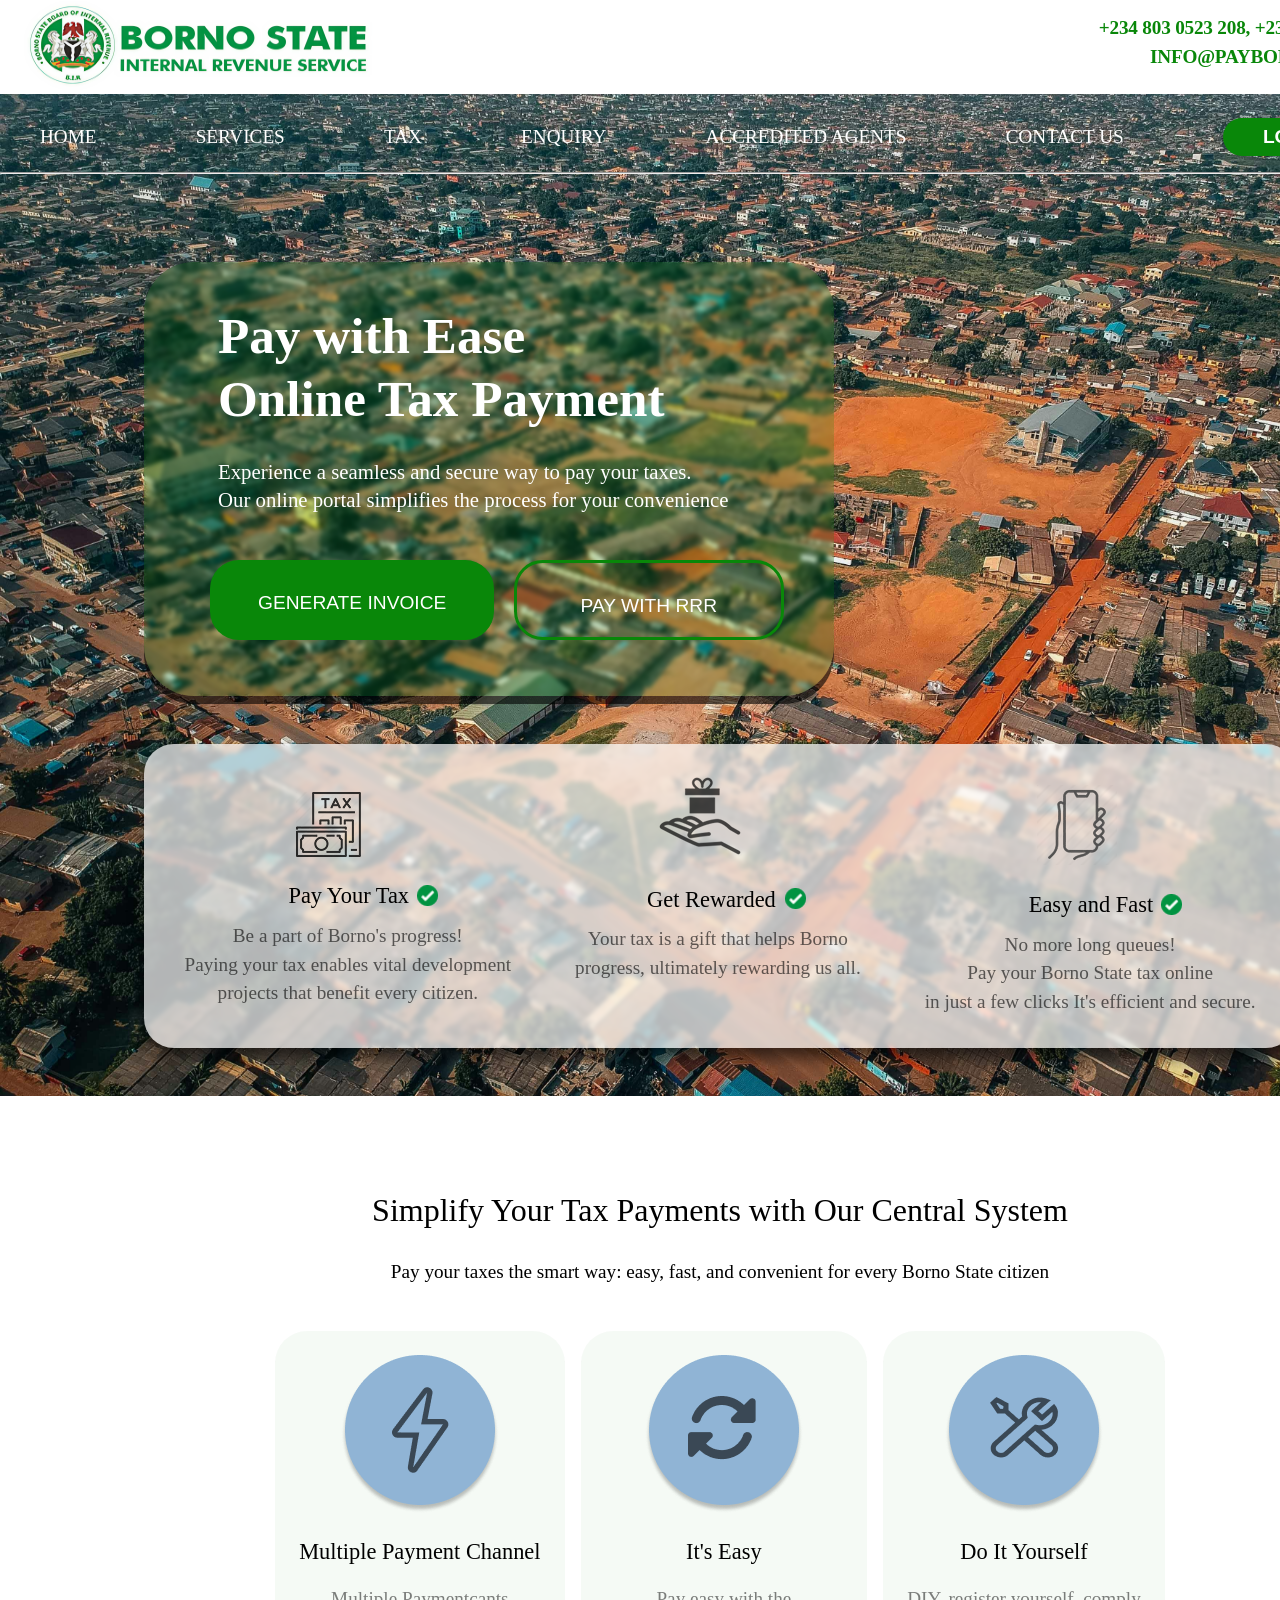
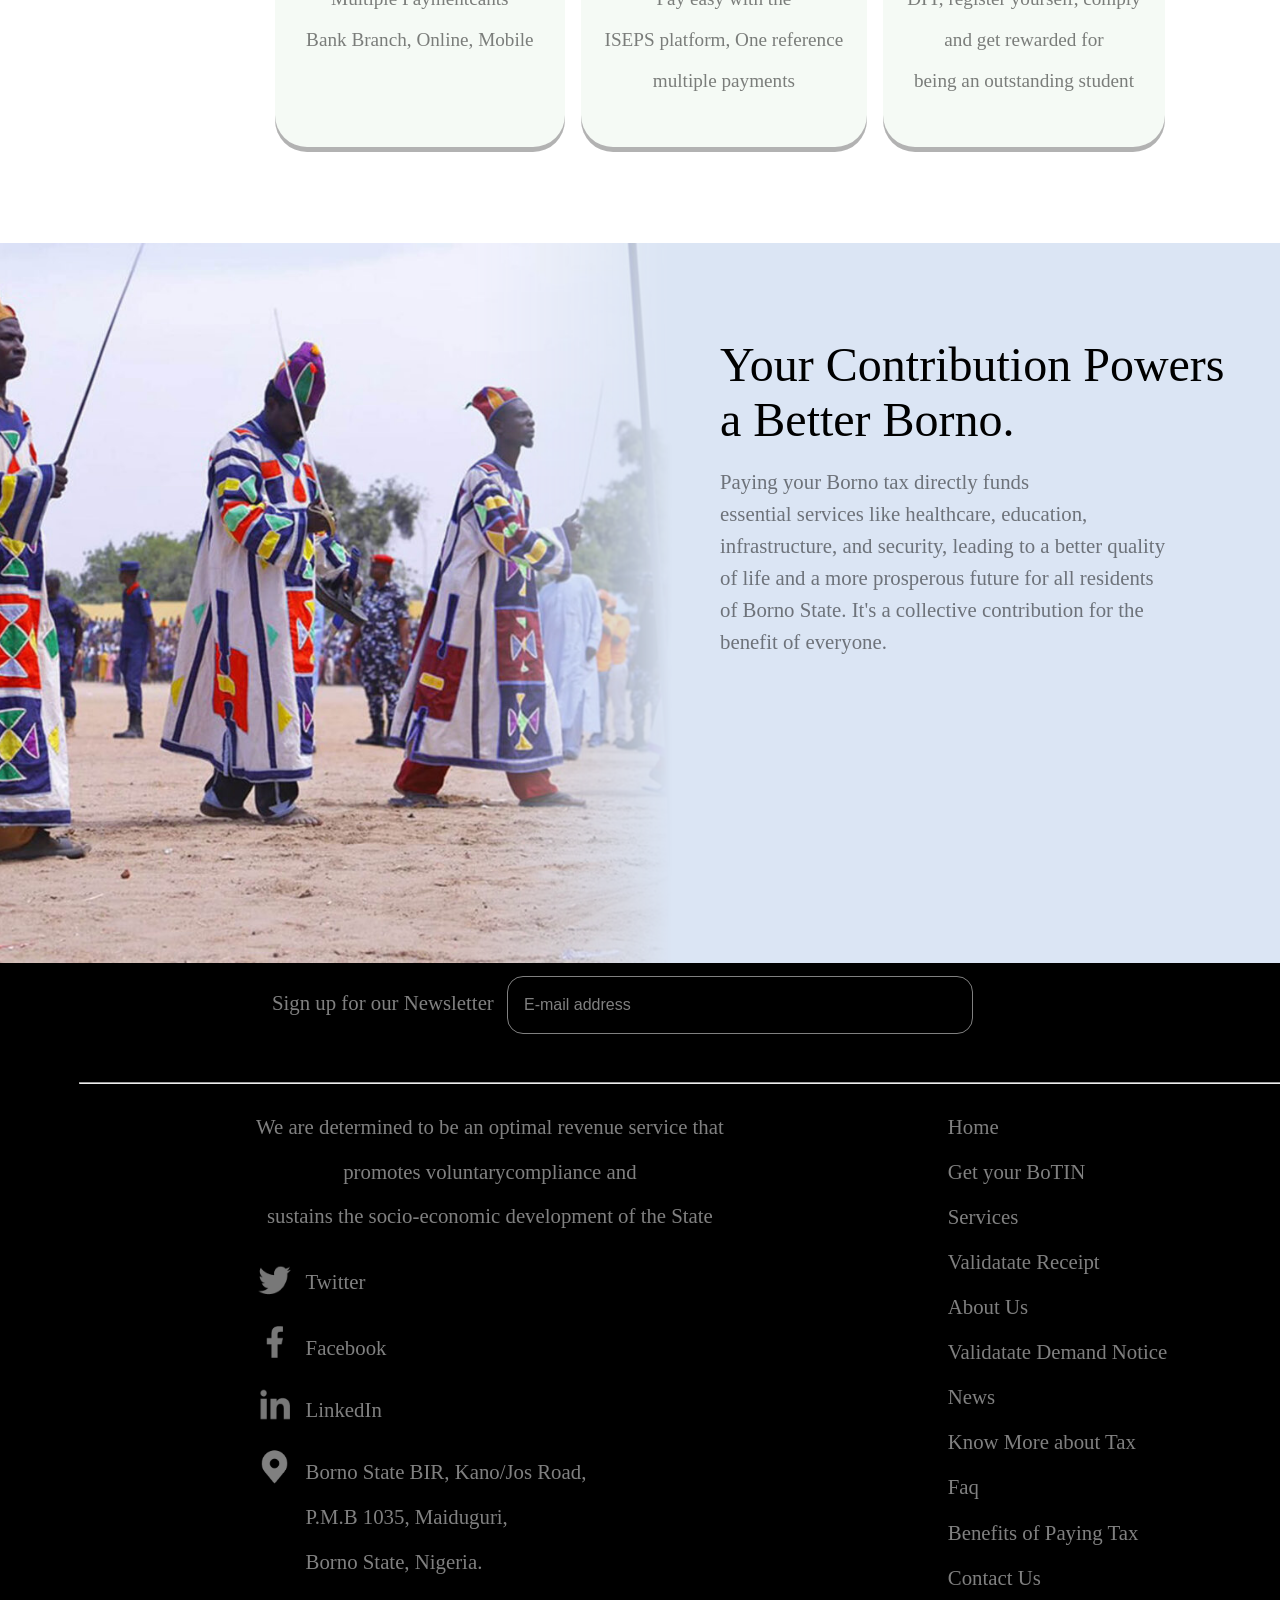
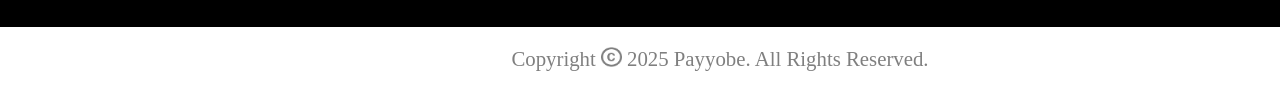
<file: index.html>
<!DOCTYPE html>
<html lang="en">
<head>
    <meta charset="UTF-8">
    <!-- <meta name="viewport" content="width=device-width, initial-scale=1.0"> -->
    <meta name="viewport" content="width=1440">
    <title>borno.osoftpay.net</title>
    <link rel="stylesheet" href="style.css">
</head>
<div class="fixed-wrapper"> 
    <body>
                                                            <!-- Hero Section -->
        <div class="container1">
            <section class="hero-section">
                <header class="header">
                    <div class="header-content">
                        <div class="div-img">
                            <img src="images/birs logo.jpeg" alt="" class="logo">
                        </div>

                        <div class="contact">
                            <b>
                                <p class="p1">
                                    +234 803 0523 208,  +234 814 4993 882
                                </p>

                                <p class="p2">
                                    INFO@PAYBORNO.COM.NG
                                </p>
                            </b>
                        </div>
                    </div>
                </header>

                <section class="hero-content">
                    <div class="nav-side">
                        <nav class="nav-links">
                            <a href="#">HOME</a>
                            <a href="#">SERVICES</a>
                            <a href="#">TAX</a>
                            <a href="#">ENQUIRY</a>
                            <a href="#">ACCREDITED AGENTS</a>
                            <a href="#">CONTACT US</a>
                                
                            <a href="#">
                                <button class="btn">LOGIN</button>
                            </a>
                        </nav>
                        <hr class="top-hr">
                    </div>

                    <div class="hero-box">
                        <div class="hero-introp">
                            <p class="p3">
                                Pay with Ease
                            </p>

                            <p class="p4">
                                Online Tax Payment
                            </p>
                        </div>

                        <div class="herop">
                            <p class="p5">
                                Experience a seamless and secure way to pay your taxes.
                            </p>

                            <p class="p6">
                                Our online portal simplifies the process for your convenience
                            </p>
                        </div>

                        <div class="hero-btn">
                            <div class="left-btn">
                                <a href="#">
                                    <button>GENERATE INVOICE</button>
                                </a>
                            </div>

                            <div class="right-btn">
                                <a href="#">
                                    <button>PAY WITH RRR</button>
                                </a>
                            </div>
                        </div>
                    </div>

                    <div class="overlay">
                        <div class="first">
                            <div class="image1">
                                <img src="images/tax.png" alt="">
                            </div>
                            
                            <div class="tick1">
                                <p class="title1">Pay Your Tax</p>
                                <img src="images/tick.png" alt="">
                            </div>

                            <div class="firstp">
                                <p class="p7">Be a part of Borno's progress!</p>
                                <p class="p8">Paying your tax enables vital development</p>
                                <p class="p9">projects that benefit every citizen.</p>
                            </div>
                        </div>

                        <div class="second">
                            <div class="image2">
                                <img src="images/reward.png" alt="" class="secondimg">
                            </div>
                            
                            <div class="tick2">
                                <p class="title2">Get Rewarded</p>
                                <img src="images/tick.png" alt="">
                            </div>

                            <div class="secondp">
                                <p class="p10">Your tax is a gift that helps Borno</p>
                                <p class="p11">progress, ultimately rewarding us all.</p>
                            </div>
                        </div>

                        <div class="third">
                            <div class="image3">
                                <img src="images/phone.png" alt="">
                            </div>
                            
                            <div class="tick3">
                                <p class="title3">Easy and Fast</p>
                                <img src="images/tick.png" alt="">
                            </div>

                            <div class="thirdp">
                                <p class="p12">No more long queues!</p>
                                <p class="p13">Pay your Borno State tax online</p>
                                <p class="p14">in just a few clicks It's efficient and secure.</p>
                            </div>
                        </div>

                    </div>
            </section>
        </div>
                                                        <!-- Primary Section -->
            
            
            <div class="container2">
                <section class="primary-section">
                    <div class="pintro">
                        <h3 class="head">Simplify Your Tax Payments with Our Central System</h3>
                        <p class="p15">Pay your taxes the smart way: easy, fast, and convenient for every Borno State citizen</p>
                    </div>

                    <div class="three-box">
                        <div class="box1">
                            <img src="images/lightening.png" alt="">

                            <p class="tit1">Multiple Payment Channel</p>

                            <div class="box1p">
                                <p class="p16">Multiple Paymentcants</p>
                                <p class="p17">Bank Branch, Online, Mobile</p>
                            </div>
                        </div>

                        <div class="box2">
                            <img src="images/easy.png" alt="">

                            <p class="tit2">It's Easy</p>

                            <div class="box2p">
                                <p class="p18">Pay easy with the</p>
                                <p class="p19">ISEPS platform, One reference</p>
                                <p class="p20">multiple payments</p>
                            </div>
                        </div>

                        <div class="box3">
                            <img src="images/diy.png" alt="">

                            <p class="tit3">Do It Yourself</p>

                            <div class="box3p">
                                <p class="p21">DIY, register yourself, comply</p>
                                <p class="p22">and get rewarded for</p>
                                <p class="p23">being an outstanding student</p>
                            </div>
                        </div>
                    </div>
                </section>
            </div>
                                                        <!-- Next Section -->



            <div class="container3">
                <section class="next-section">
                    <div class="fade-image">
                        <img src="images/people.jpg" alt="">
                    </div>

                    <div class="next-content">
                        <div class="next-intro">
                            <p class="p24">Your Contribution Powers</p>
                            <p class="p25">a Better Borno.</p>
                        </div>
                    
                        <div class="nextp">
                            <p class="p26">Paying your Borno tax directly funds</p>
                            <p class="p27">essential services like healthcare, education,</p>
                            <p class="p28">infrastructure, and security, leading to a better quality</p>
                            <p class="p29">of life and a more prosperous future for all residents</p>
                            <p class="p30">of Borno State. It's a collective contribution for the</p>
                            <p class="p31">benefit of everyone.</p>
                        </div>
                    </div>
                </section>
            </div>

                                                        <!-- Bottom Section -->



            <div class="container4">
                <section class="bottom-section">
                    <div class="form">
                        <form action="">
                            <label for="">Sign up for our Newsletter</label>
                            <input type="text" placeholder="E-mail address" class="input">
                        </form>
                    </div> 
                    <hr>

                <div class="bottom-content">
                        <div class="bottom-left">
                            <div class="bottomp">
                                <p class="p32">We are determined to be an optimal revenue service that</p>
                                <p class="p33">promotes voluntarycompliance and</p>
                                <p class="p34">sustains the socio-economic development of the State</p>
                            </div>

                            <div class="contact-links">
                                <div class="twitter">
                                    <img src="images/twitter logo.png" alt="" class="tl">
                                    <a href="#">Twitter</a>
                                </div>

                                <div class="facebook">
                                    <img src="images/facebook logo.png" alt="" class="fl">
                                    <a href="#">Facebook</a>
                                </div>
                                
                                <div class="linkedin">
                                    <img src="images/linkedin logo.png" alt="" class="ll">
                                    <a href="#">LinkedIn</a>
                                </div>

                                <div class="location">
                                    <img src="images/map logo.png" alt="" class="ml">
                                    
                                    <div class="mapp">
                                        <a href="#" class="adiv">
                                            <p class="p35">Borno State BIR, Kano/Jos Road,</p>
                                            <p class="p35">P.M.B 1035, Maiduguri,</p>
                                            <p class="p36">Borno State, Nigeria.</p>                  
                                        </a>
                                    </div> 
                                </div>
                            </div>
                        </div>

                        <div class="bottom-right">
                            <a href="">Home</a>
                            <a href="">Get your BoTIN</a>
                            <a href="">Services</a>
                            <a href="">Validatate Receipt</a>
                            <a href="">About Us</a>
                            <a href="">Validatate Demand Notice</a>
                            <a href="">News</a>
                            <a href="">Know More about Tax</a>
                            <a href="">Faq</a>
                            <a href="">Benefits of Paying Tax</a>
                            <a href="">Contact Us</a>
                        </div>
                </div>
                </section>
            </div>
                                                        <!-- Footer Section -->
            
            
            <section class="footer">
                <p class="p37">Copyright <img src="images/copyright logo.png" alt="" class="footer-c"> 2025 Payyobe. All Rights Reserved.</p>
            </section> 
    </body>
</div>
</html>
</file>
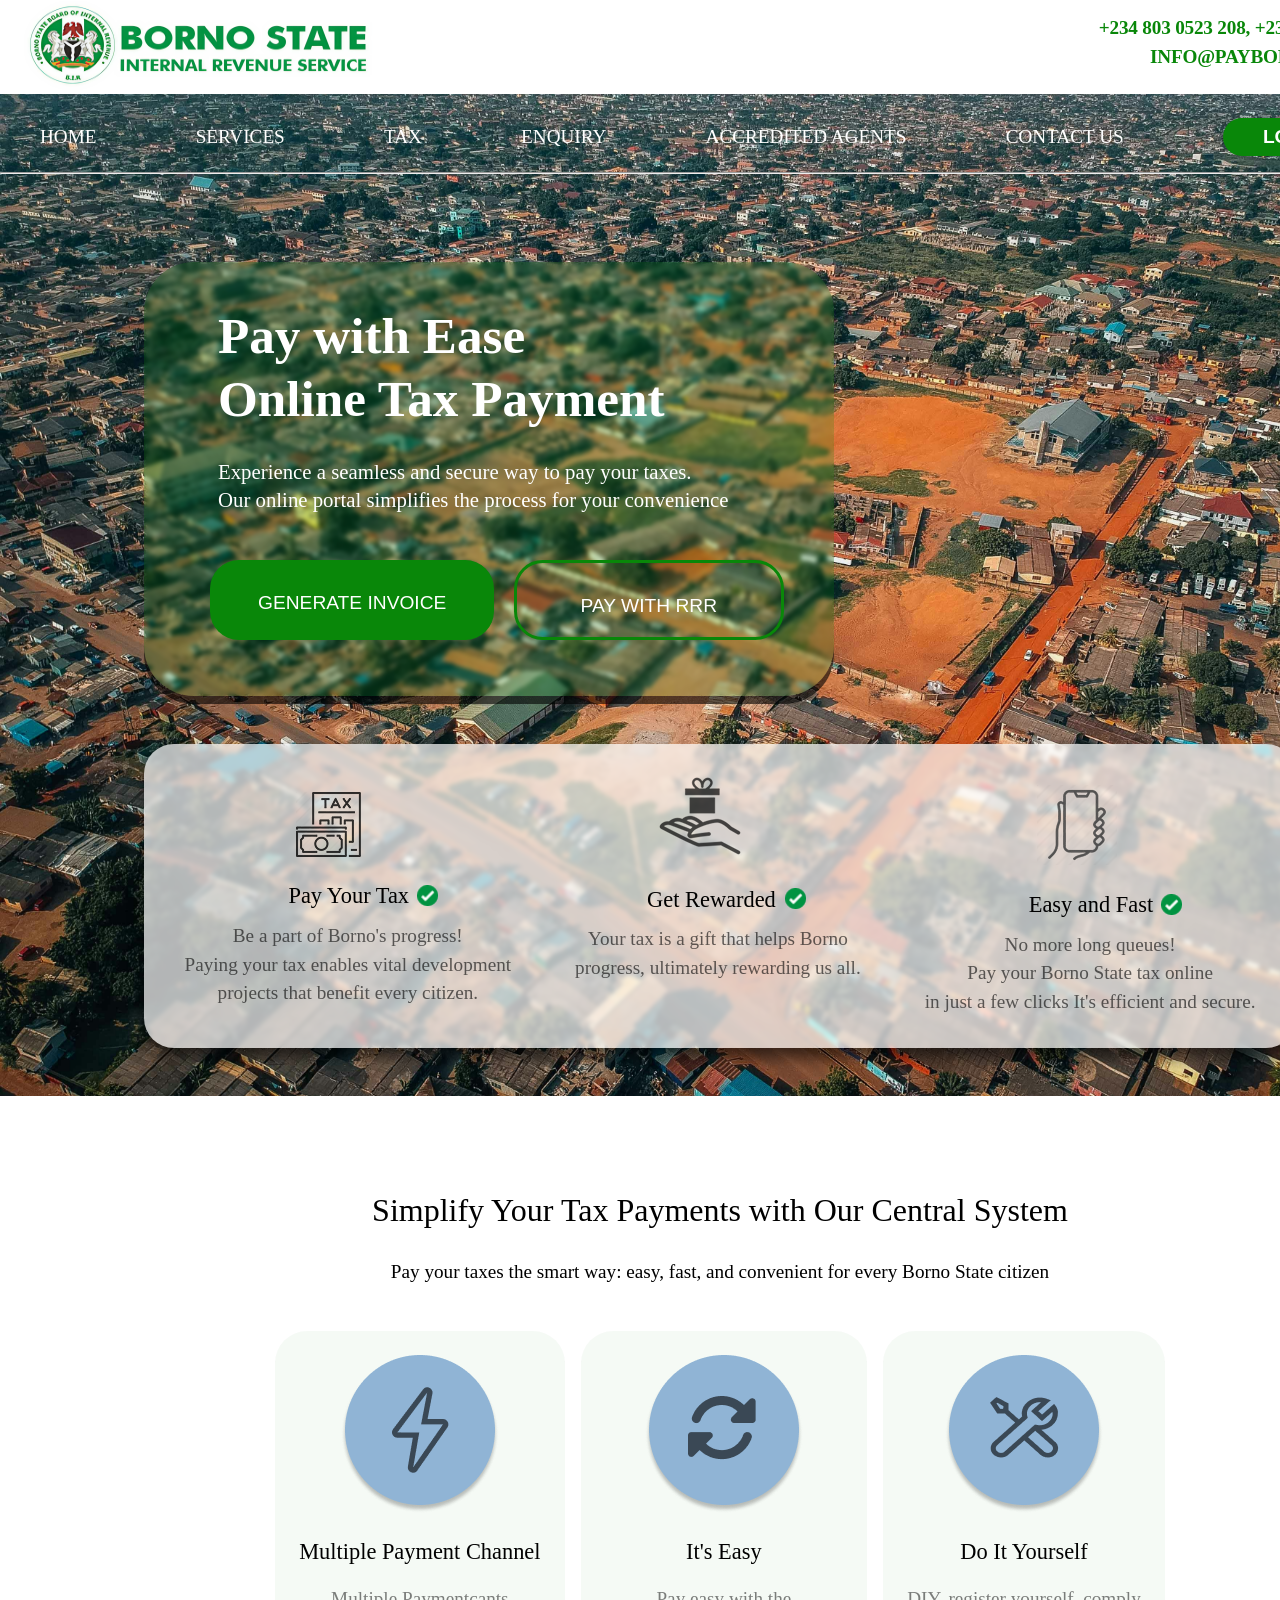
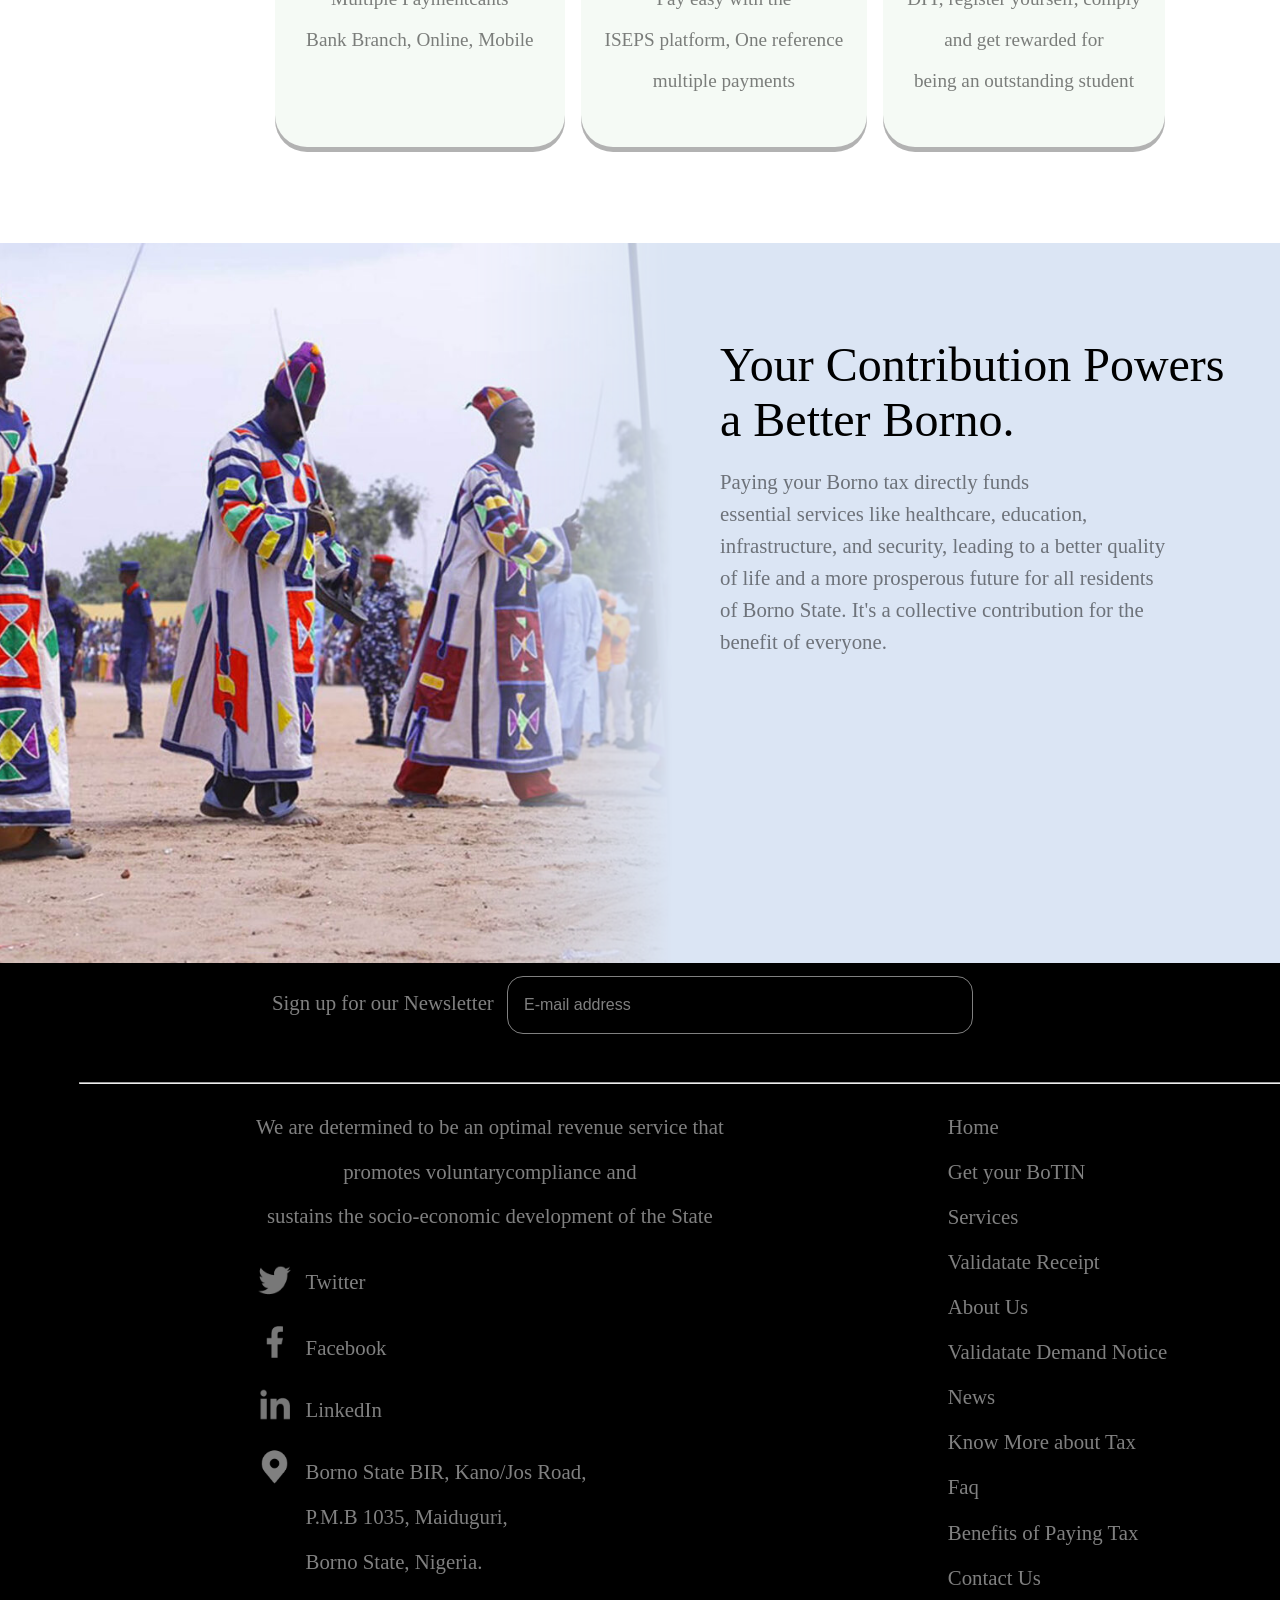
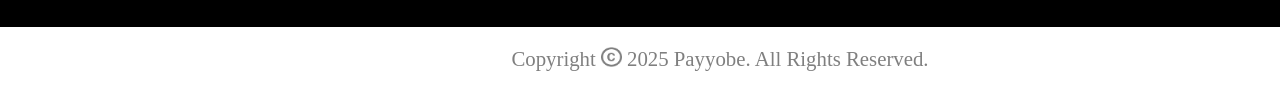
<file: landing.html>
<!DOCTYPE html>
<html lang="en">
<head>
    <meta charset="UTF-8">
    <!-- <meta name="viewport" content="width=device-width, initial-scale=1.0"> -->
    <meta name="viewport" content="width=1440">
    <title>borno.osoftpay.net</title>
    <link rel="stylesheet" href="style.css">
</head>
<div class="fixed-wrapper"> 
    <body>
                                                            <!-- Hero Section -->
        <div class="container1">
            <section class="hero-section">
                <header class="header">
                    <div class="header-content">
                        <div class="div-img">
                            <img src="images/birs logo.jpeg" alt="" class="logo">
                        </div>

                        <div class="contact">
                            <b>
                                <p class="p1">
                                    +234 803 0523 208,  +234 814 4993 882
                                </p>

                                <p class="p2">
                                    INFO@PAYBORNO.COM.NG
                                </p>
                            </b>
                        </div>
                    </div>
                </header>

                <section class="hero-content">
                    <div class="nav-side">
                        <nav class="nav-links">
                            <a href="#">HOME</a>
                            <a href="#">SERVICES</a>
                            <a href="#">TAX</a>
                            <a href="#">ENQUIRY</a>
                            <a href="#">ACCREDITED AGENTS</a>
                            <a href="#">CONTACT US</a>
                                
                            <a href="#">
                                <button class="btn">LOGIN</button>
                            </a>
                        </nav>
                        <hr class="top-hr">
                    </div>

                    <div class="hero-box">
                        <div class="hero-introp">
                            <p class="p3">
                                Pay with Ease
                            </p>

                            <p class="p4">
                                Online Tax Payment
                            </p>
                        </div>

                        <div class="herop">
                            <p class="p5">
                                Experience a seamless and secure way to pay your taxes.
                            </p>

                            <p class="p6">
                                Our online portal simplifies the process for your convenience
                            </p>
                        </div>

                        <div class="hero-btn">
                            <div class="left-btn">
                                <a href="#">
                                    <button>GENERATE INVOICE</button>
                                </a>
                            </div>

                            <div class="right-btn">
                                <a href="#">
                                    <button>PAY WITH RRR</button>
                                </a>
                            </div>
                        </div>
                    </div>

                    <div class="overlay">
                        <div class="first">
                            <div class="image1">
                                <img src="images/tax.png" alt="">
                            </div>
                            
                            <div class="tick1">
                                <p class="title1">Pay Your Tax</p>
                                <img src="images/tick.png" alt="">
                            </div>

                            <div class="firstp">
                                <p class="p7">Be a part of Borno's progress!</p>
                                <p class="p8">Paying your tax enables vital development</p>
                                <p class="p9">projects that benefit every citizen.</p>
                            </div>
                        </div>

                        <div class="second">
                            <div class="image2">
                                <img src="images/reward.png" alt="" class="secondimg">
                            </div>
                            
                            <div class="tick2">
                                <p class="title2">Get Rewarded</p>
                                <img src="images/tick.png" alt="">
                            </div>

                            <div class="secondp">
                                <p class="p10">Your tax is a gift that helps Borno</p>
                                <p class="p11">progress, ultimately rewarding us all.</p>
                            </div>
                        </div>

                        <div class="third">
                            <div class="image3">
                                <img src="images/phone.png" alt="">
                            </div>
                            
                            <div class="tick3">
                                <p class="title3">Easy and Fast</p>
                                <img src="images/tick.png" alt="">
                            </div>

                            <div class="thirdp">
                                <p class="p12">No more long queues!</p>
                                <p class="p13">Pay your Borno State tax online</p>
                                <p class="p14">in just a few clicks It's efficient and secure.</p>
                            </div>
                        </div>

                    </div>
            </section>
        </div>
                                                        <!-- Primary Section -->
            
            
            <div class="container2">
                <section class="primary-section">
                    <div class="pintro">
                        <h3 class="head">Simplify Your Tax Payments with Our Central System</h3>
                        <p class="p15">Pay your taxes the smart way: easy, fast, and convenient for every Borno State citizen</p>
                    </div>

                    <div class="three-box">
                        <div class="box1">
                            <img src="images/lightening.png" alt="">

                            <p class="tit1">Multiple Payment Channel</p>

                            <div class="box1p">
                                <p class="p16">Multiple Paymentcants</p>
                                <p class="p17">Bank Branch, Online, Mobile</p>
                            </div>
                        </div>

                        <div class="box2">
                            <img src="images/easy.png" alt="">

                            <p class="tit2">It's Easy</p>

                            <div class="box2p">
                                <p class="p18">Pay easy with the</p>
                                <p class="p19">ISEPS platform, One reference</p>
                                <p class="p20">multiple payments</p>
                            </div>
                        </div>

                        <div class="box3">
                            <img src="images/diy.png" alt="">

                            <p class="tit3">Do It Yourself</p>

                            <div class="box3p">
                                <p class="p21">DIY, register yourself, comply</p>
                                <p class="p22">and get rewarded for</p>
                                <p class="p23">being an outstanding student</p>
                            </div>
                        </div>
                    </div>
                </section>
            </div>
                                                        <!-- Next Section -->



            <div class="container3">
                <section class="next-section">
                    <div class="fade-image">
                        <img src="images/people.jpg" alt="">
                    </div>

                    <div class="next-content">
                        <div class="next-intro">
                            <p class="p24">Your Contribution Powers</p>
                            <p class="p25">a Better Borno.</p>
                        </div>
                    
                        <div class="nextp">
                            <p class="p26">Paying your Borno tax directly funds</p>
                            <p class="p27">essential services like healthcare, education,</p>
                            <p class="p28">infrastructure, and security, leading to a better quality</p>
                            <p class="p29">of life and a more prosperous future for all residents</p>
                            <p class="p30">of Borno State. It's a collective contribution for the</p>
                            <p class="p31">benefit of everyone.</p>
                        </div>
                    </div>
                </section>
            </div>

                                                        <!-- Bottom Section -->



            <div class="container4">
                <section class="bottom-section">
                    <div class="form">
                        <form action="">
                            <label for="">Sign up for our Newsletter</label>
                            <input type="text" placeholder="E-mail address" class="input">
                        </form>
                    </div> 
                    <hr>

                <div class="bottom-content">
                        <div class="bottom-left">
                            <div class="bottomp">
                                <p class="p32">We are determined to be an optimal revenue service that</p>
                                <p class="p33">promotes voluntarycompliance and</p>
                                <p class="p34">sustains the socio-economic development of the State</p>
                            </div>

                            <div class="contact-links">
                                <div class="twitter">
                                    <img src="images/twitter logo.png" alt="" class="tl">
                                    <a href="#">Twitter</a>
                                </div>

                                <div class="facebook">
                                    <img src="images/facebook logo.png" alt="" class="fl">
                                    <a href="#">Facebook</a>
                                </div>
                                
                                <div class="linkedin">
                                    <img src="images/linkedin logo.png" alt="" class="ll">
                                    <a href="#">LinkedIn</a>
                                </div>

                                <div class="location">
                                    <img src="images/map logo.png" alt="" class="ml">
                                    
                                    <div class="mapp">
                                        <a href="#" class="adiv">
                                            <p class="p35">Borno State BIR, Kano/Jos Road,</p>
                                            <p class="p35">P.M.B 1035, Maiduguri,</p>
                                            <p class="p36">Borno State, Nigeria.</p>                  
                                        </a>
                                    </div> 
                                </div>
                            </div>
                        </div>

                        <div class="bottom-right">
                            <a href="">Home</a>
                            <a href="">Get your BoTIN</a>
                            <a href="">Services</a>
                            <a href="">Validatate Receipt</a>
                            <a href="">About Us</a>
                            <a href="">Validatate Demand Notice</a>
                            <a href="">News</a>
                            <a href="">Know More about Tax</a>
                            <a href="">Faq</a>
                            <a href="">Benefits of Paying Tax</a>
                            <a href="">Contact Us</a>
                        </div>
                </div>
                </section>
            </div>
                                                        <!-- Footer Section -->
            
            
            <section class="footer">
                <p class="p37">Copyright <img src="images/copyright logo.png" alt="" class="footer-c"> 2025 Payyobe. All Rights Reserved.</p>
            </section> 
    </body>
</div>
</html>
</file>
<file: style.css>
body {
    margin: 0;
    padding: 0;
    font-family: Roboto;
    overscroll-behavior: none;
    letter-spacing: 0%;
}

.fixed-wrapper {
    width: 1440px;
    margin: 0 auto;
    overflow: hidden;
}

.header {
    background-color: white;
}

.logo {
   height: 5.625rem;
   width: 21.875rem;
   margin-left: 1.5rem;
}

.header-content {
    display: flex;
}

.contact {
    color: rgb(9, 135, 9);
    font-weight: 500;
    font-size: 1.2rem; 
    line-height: 1.125rem;
    letter-spacing: -0.01em;
    vertical-align: middle;
    margin-left: 43.3rem;
    margin-top: 0rem;
}

.p2 {
    margin-left: 5.2rem;
    margin-top: -0.5rem;
}

.p1 {
    margin-left: 2rem;
}

                                                    /* Hero Section */
.hero-content {
    background-image: url(images/borno2.jpg);
    background-size: cover;
    background-position: center center;
    background-repeat: no-repeat;
    width: 100%;
    min-height: 100vh;
    overflow-x: hidden;
}

.top-hr {
   width: 100%;
}

.nav-links a{
    color: white;
    font-weight: 500;
    text-decoration: none;
}

.nav-links a:not(:last-of-type):hover {
    border-radius: 30px;
    /* padding: 0.1rem 0.2rem; */
    transition: 0.2s ease;
}

/* a:hover {
    color: rgb(9, 135, 9);
    color: black;
    transition: ease-in 0.2s;
} */

.nav-links {
    font-weight: 580;
    font-size: 1.2rem; 
    display: flex;
    gap: 6.2rem;
    margin-left: 2.5rem;
    margin-top: 2rem;
    margin-bottom: -2rem;
}

.btn {
    background-color: rgb(9, 135, 9);
    color: white;
    font-weight: 580;
    font-size: 1.2rem; 
    border-radius: 30px;
    padding: 0.5rem 2.5rem;
    margin-top: -2rem;
    border: none;
}

.btn:hover {
    /* background-color: rgb(128, 128, 195); */
    background-color: rgba(0, 0, 0, 0.6);
    color: white;
    transition: ease-in 0.2s;
}

.hero-introp {
    color: white;
    font-weight: 580;
    font-size: 3.2rem; 
    line-height: 68px;
    margin-left: 1.5rem;
}

.herop {
    color: white;
    font-size: 1.3rem; 
    margin-top: -1.5rem;
    margin-left: 1.5rem;
}

.p4{
    margin-top: -3.5rem;
}

.p6 {
    margin-top: -1.1rem;
}

.hero-btn {
    display: flex;
    gap: 1.2rem;
    margin-top: 3rem;
    margin-left: 1rem;
    margin-bottom: 1rem;
}

.left-btn button {
    background-color: rgb(9, 135, 9);
    font-size: 1.2rem;
    color: white; 
    padding: 2rem 3rem; 
    border-radius: 1.8rem;
    height: 5rem;
    border: none;
}

.right-btn button {
    background-color: transparent;
    border: 3px rgb(9, 135, 9);
    border-style: solid;
    font-size: 1.2rem;
    color: white; 
    padding: 2rem 4rem; 
    border-radius: 1.8rem;
    height: 5rem;
}

.left-btn button:hover {
    /* background-color: rgb(128, 128, 195); */
    background-color: rgba(0, 0, 0, 0.6);
    color: white;
    transition: ease-in 0.2s;
}

.right-btn button:hover {
    border: 3px solid rgba(0, 0, 0, 0.6);
    transition: ease-in 0.2s;
}

.hero-box {
    background-color:  rgb(9, 135, 9, 0.2);
    padding: 40px 50px;
    max-width: 600px;
    border-radius: 50px;
    color: white;
    margin-left: 9rem;
    margin-top: 5rem;
    margin-bottom: 3rem;
    backdrop-filter: blur(2px);
    /* box-shadow: 0 0 15px rgba(0, 0, 0, 0.2); */
    box-shadow: 0px 8px rgba(0, 0, 0, 0.6);
    display: inline-block;
    /* box-shadow: 0 0 30px rgba(0, 0, 0, 0.1); */

}

.p3 {
    margin-top: 0;
}

.overlay {
    background-color: rgba(255, 255, 255, 0.7);
    backdrop-filter: blur(2px);
    max-width: 70rem;
    border-radius: 30px;
    /* max-height: 90rem; */
    display: flex;
    justify-content: center;
    margin-left: 9rem;
    gap: 4rem;
    padding: 1rem;
    box-shadow: 0 10px 15px rgba(0, 0, 0, 0.6);
    /* display: inline-flex; */
    margin-bottom: 3rem;

}

.firstp, .secondp, .thirdp {
    text-align: center;
    color: rgba(0, 0, 0, 0.6);
    font-size: 1.2rem;
}

.title1, .title3 {
    font-size: 1.4rem;
    color: black; 
    font-weight: 350;
    margin-left: 6.5rem;
    margin-bottom: -2rem;
}

.title2 {
    font-size: 1.4rem;
    color: black; 
    font-weight: 350;
    margin-left: 4.5rem;
    margin-bottom: -1rem;
}

.image1 {
    margin-left: 7rem;
    margin-top: 2rem;
}

.image2 {
    margin-top: 2rem;
    margin-top: 0.7rem;
}

.image3 {
    margin-left: 7rem;
    margin-top: 1.6rem;
}

.second img {
    margin-left: 5rem
}

.p8, .p9, .p11, .p13, .p14 {
    margin-top: -0.8rem;
}

.tick1, .tick3 {
    display: flex;
    gap: 0.5rem;
    
}

.tick2 {
    display: flex;
}

.tick1 img, .tick3 img {
    width: 1.3rem;
    height: 1.3rem;
    margin-top: 1.54rem;

}

.tick2 img {
    width: 1.3rem;
    height: 1.3rem;
    margin-left: 0.6rem;
    margin-top: 1.46rem;

}

                                                    /* Primary Section */
.primary-section {
    background-color: white;
    overflow: auto;
    text-align: center;
    margin-top: 4rem;
}

.three-box {
    display: flex;
    gap: 1rem;
    justify-content: center;
    margin-bottom: 6rem;
}

.box1, .box2, .box3 {
    background-color: rgb(9, 135, 9, 0.04);
    padding: 1.5rem;
    height: 23rem;
    border-radius: 2rem;
    text-align: center;
    box-shadow: 0 5px rgba(0, 0, 0, 0.3);
}

/* .box1 img, .box2 img, .box3 img:hover {
    left: 50%;
} */

.head {
    font-weight: 350;
    font-size: 2rem;
}

.p15 {
    font-size: 1.2rem;
    font-weight: 250;
    margin-bottom: 3rem;
}

.box1p, .box2p, .box3p {
    font-size: 1.2rem;
    font-weight: 250;
    color: rgba(0, 0, 0, 0.5);
}

.tit1, .tit2, .tit3 {
    font-size: 1.4rem;
    color: black; 
    font-weight: 350;
}

                                                    /* Next Section */
.next-section {
    background-color: #dbe5f4;
    display: flex;
    width: 100%;
    min-height: 80vh;
    overflow: hidden;
}

.next-intro {
    font-weight: 350;
    font-size: 3rem; 
    line-height: 68px;
    color: black;
}

.nextp {
    font-size: 1.3rem;
    font-weight: 250;
    color: rgba(0, 0, 0, 0.5);
    margin-top: -2rem;
}

.p25 {
    margin-top: -3.8rem;
}

.p24 {
    margin-top: 1.5rem;
}

.p27, .p28, .p29, .p30, .p31 {
    margin-top: -0.8rem;
}

.fade-image {
    flex: 1;
    position: relative;
    overflow: hidden;
}

.fade-image img {
    width: 100%;
    height: 100%;
    object-fit: cover;
    -webkit-mask-image: linear-gradient(to right, black 70%, transparent 100%);
    mask-image: linear-gradient(to right, black 70%, transparent 100%);
}

.next-content {
    flex: 1;
    padding: 4rem 3rem;
}

                                                    /* Bottom Section */
.bottom-section {
    background-color: rgba(0, 0, 0, 8.7);
    letter-spacing: -1%;
    color: rgba(255, 255, 255, 0.5);
    font-size: 1.3rem;
    font-weight: 500;
    padding-top: 2rem;
    padding-right: 2rem;
    padding-left: 2rem;
    padding-bottom: 2rem;
}                                                  

.form {
    margin-top: -1.2rem;
    margin-left: 15rem;
}

.input {
  background: transparent;
  border: 1px solid rgba(255, 255, 255, 0.5);
  color: white;
  padding: 0.75rem 1rem;
  border-radius: 1rem;
  outline: none;
  width: 27rem;
  height: 2rem;
  text-align: left;
  font-size: 1rem;
  margin-left: 0.5rem;
}

.input::placeholder {
  color: rgba(255, 255, 255, 0.5);
  text-align: left;
}

hr {
    width: 80rem;
    color: rgba(255, 255, 255, 0.5) !important;
    margin-top: 3rem;
}

.bottom-content {
    display: flex;
    gap: 18rem;
    margin-left: 14rem;
}

.bottom-right {
    display: grid;
    margin-top: 1.3rem;
    gap: 1rem;
}

.bottom-right a {
    text-decoration: none;
    color: rgba(255, 255, 255, 0.5);
}

.bottom-right a:hover {
    color: white;
    transition: ease 0.2s;
}

.bottom-left {
    margin-right: -4rem;
}

.bottomp {
    text-align: center;
}

.contact-links a {
    text-decoration: none;
    color: rgba(255, 255, 255, 0.5);
}

.contact-links a:hover {
    color: white;
    transition: ease 0.2s;
}

.contact-links {
    display: grid;
    gap: 1rem;
}

.tl, .fl, .ll, .ml {
    width: 2.3rem;
    height: 2.4rem;
    margin-top: 0.5rem;
}

.twitter, .facebook, .linkedin, .location {
    display: flex;
    gap: 0.8rem;
}

.twitter a, .facebook a, .linkedin a {
    margin-top: 1.3rem;
}

.tl {
    margin-top: 0.7rem;
}


                                                    /* Footer Section */
.p37 {
    background-color: white;
    font-size: 1.3rem;
    font-weight: 500;
    color: rgba(0, 0, 0, 0.5);
}

.footer{
    text-align: center;
}

.footer-c {
    width: 1.3rem;
    height: 1.2rem;
}
</file>
